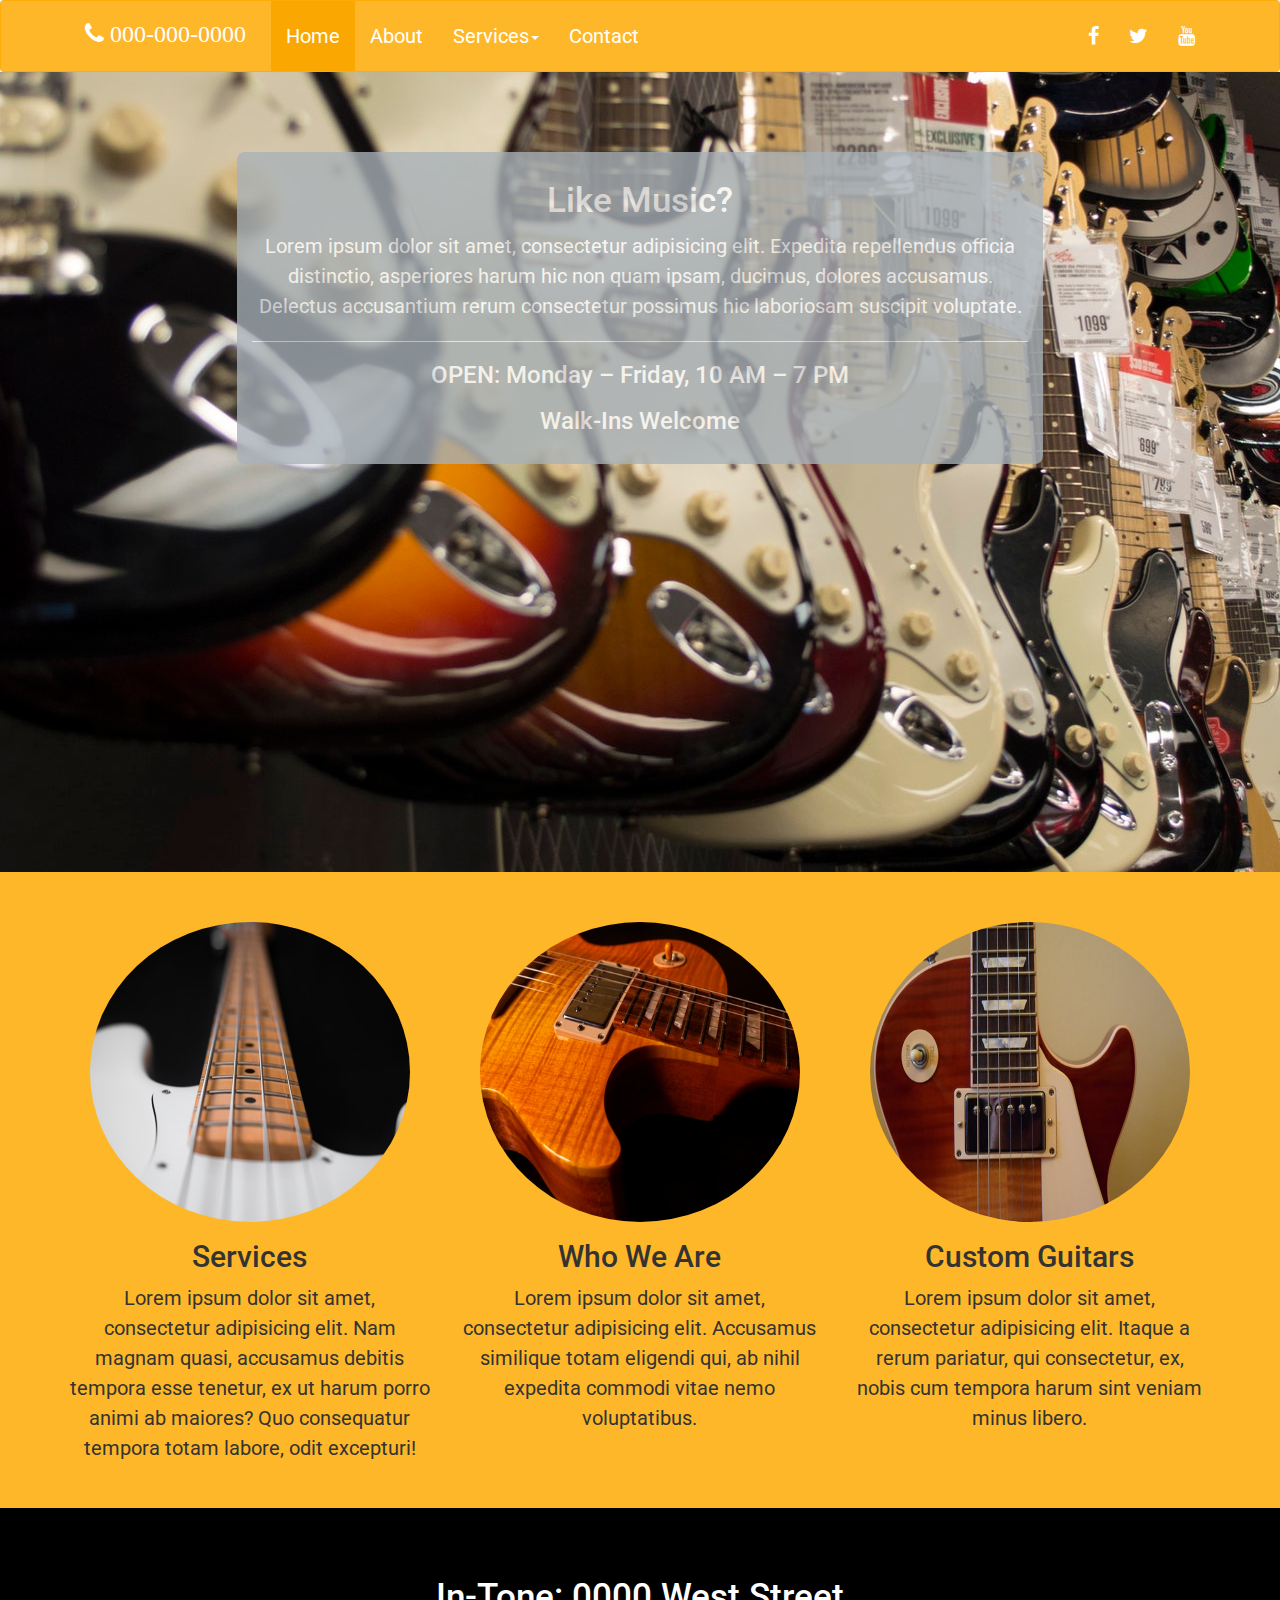
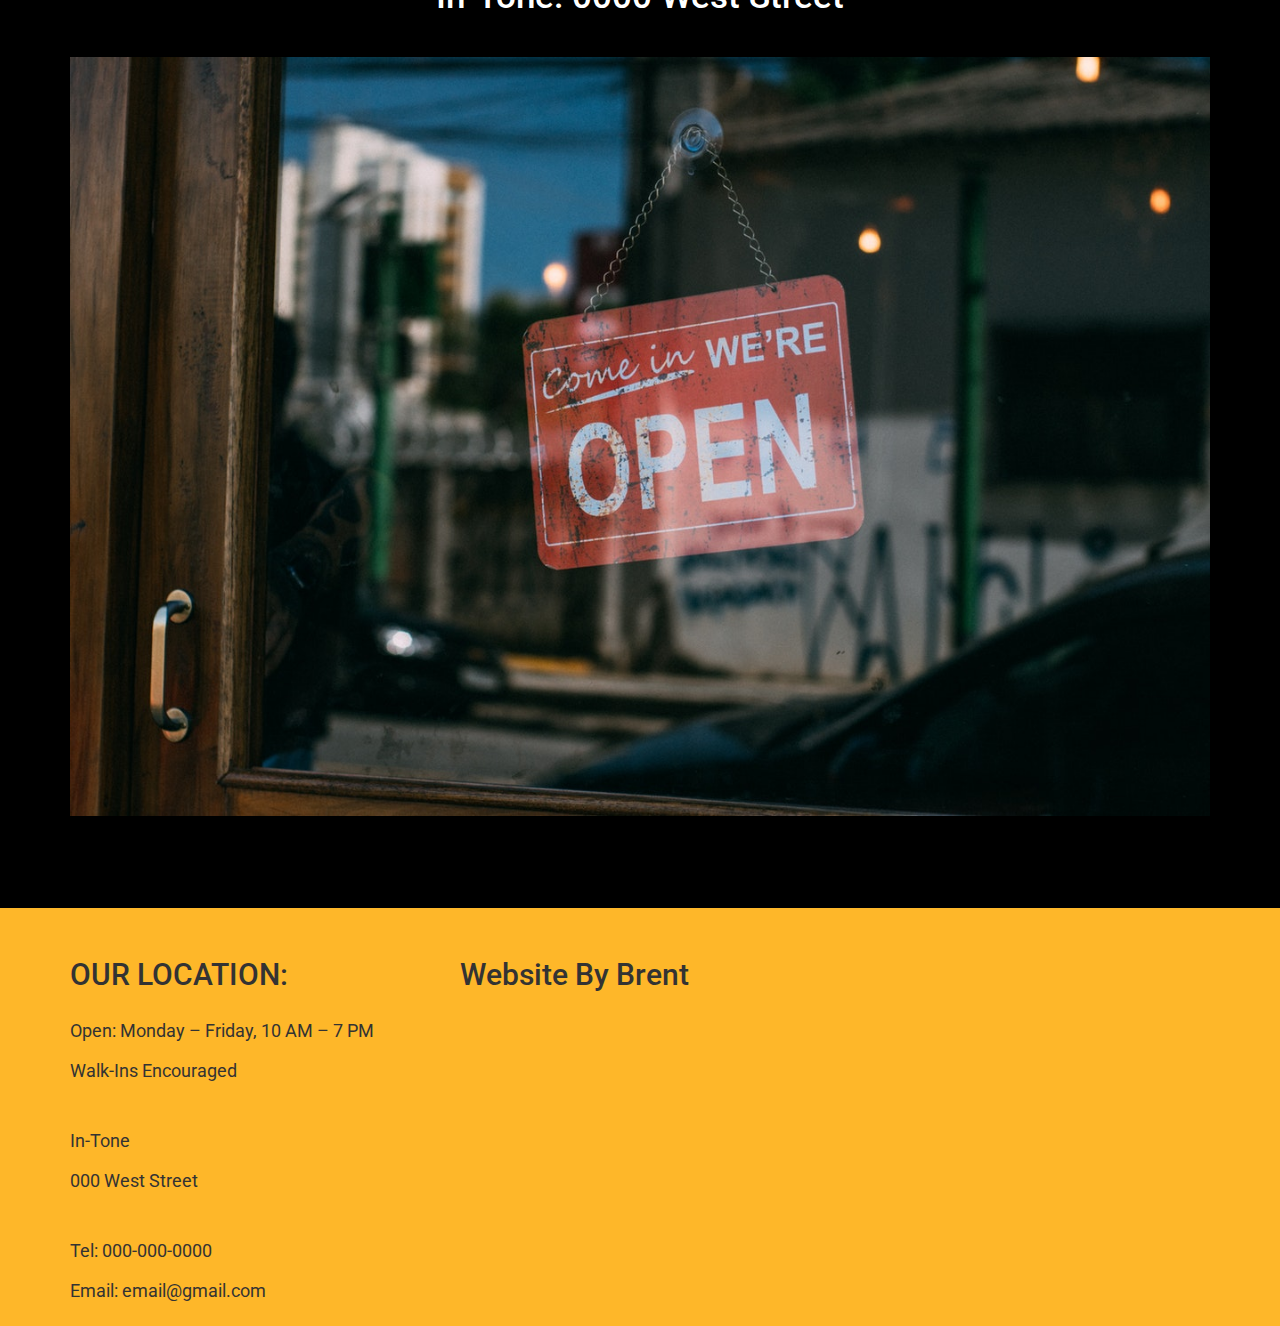
<file: index.html>
<!DOCTYPE html>
<html lang="en">
  <head>
    <meta charset="utf-8">
    <meta http-equiv="X-UA-Compatible" content="IE=edge">
    <meta name="viewport" content="width=device-width, initial-scale=1">
    <!-- The above 3 meta tags *must* come first in the head; any other head content must come *after* these tags -->
    <meta name="description" content="">
    <meta name="author" content="">
    <link rel="icon" href="../../favicon.ico">

    <title>In-Tone | Home</title>

    <link type="text/css" rel="stylesheet" href="css/app.css">
    <link href="https://fonts.googleapis.com/css?family=Roboto" rel="stylesheet">
    
  </head>

  <body>

    <nav class="navbar navbar-default">
      <div class="container">
        <div class="navbar-header">
          <button type="button" class="navbar-toggle collapsed" data-toggle="collapse" data-target="#navbar" aria-expanded="false" aria-controls="navbar">
            <span class="sr-only">Toggle navigation</span>
            <span class="icon-bar"></span>
            <span class="icon-bar"></span>
            <span class="icon-bar"></span>
          </button>
          <!--<a class="navbar-brand" href="#">Project name</a> -->
          <h3><i class="fa fa-phone"> 000-000-0000</i></h3>
        </div>
        <div id="navbar" class="collapse navbar-collapse">
          <ul class="nav navbar-nav">
            <li class="active"><a href="#">Home</a></li>
            <li><a href="about.html">About</a></li>
            <!--<li><a href="#about">Services</a></li> -->
            <li class="dropdown">
            <a class="dropdown-toggle" data-toggle="dropdown" ondblclick="serviceFunction()"  href="services.html">Services<span class="caret"></span></a>
            <ul class="dropdown-menu">
              <li><a href="repair.html">Repair</a></li>
              <li><a href="lesssons.html">Lessons</a></li>
             </ul>
            </li>
               
                <li><a href="contact.html">Contact</a></li>
                
              </ul>
          
          
           <ul class="nav navbar-nav navbar-right">
              <li><a href="#"><i class="fa fa-facebook" title="Go To Our Facebook!"></i></a></li>
              <li><a href="#"><i class="fa fa-twitter" title="Go To Our Twitter!"></i></a></li>
              <li><a href="#"><i class="fa fa-youtube" title="Go To Our Youtube Channel!"></i></a></li>
          </ul>
          
          
        </div><!--/.nav-collapse -->
      </div>
    </nav>


   
   <!-- SHOWECASE -->
   
   <div class="showcase">
       <div class="container fade-in">
           <h2>Like Music?</h2>
           <p>Lorem ipsum dolor sit amet, consectetur adipisicing elit. Expedita repellendus officia distinctio, asperiores harum hic non quam ipsam, ducimus, dolores accusamus. Delectus accusantium rerum consectetur possimus hic laboriosam suscipit voluptate.</p>
           <hr>
           <h3>OPEN: Monday – Friday, 10 AM – 7 PM</h3>
           <h3>Walk-Ins Welcome</h3>
       </div>
   </div>
   
  <!-- END OF SHOWCASE --> 
   
   
   
  <!-- SECTION ABOUT US -->
  
  <div class="services">
      <div class="container">
          <div class="row">
              <div class="col-md-4">
                  <img src="img/image1.jpeg" class="img-circle">
                 <h4>Services</h4>
                  <p>Lorem ipsum dolor sit amet, consectetur adipisicing elit. Nam magnam quasi, accusamus debitis tempora esse tenetur, ex ut harum porro animi ab maiores? Quo consequatur tempora totam labore, odit excepturi!</p>
              </div>
              
               <div class="col-md-4">
                  <img src="img/image2.jpeg" class="img-circle">
                   <h4>Who We Are</h4>
                   <p>Lorem ipsum dolor sit amet, consectetur adipisicing elit. Accusamus similique totam eligendi qui, ab nihil expedita commodi vitae nemo voluptatibus.</p>
              </div> 
              
              <div class="col-md-4">
                 <img src="img/image3.jpeg" class="img-circle">
                  <h4>Custom Guitars</h4>
                  <p>Lorem ipsum dolor sit amet, consectetur adipisicing elit. Itaque a rerum pariatur, qui consectetur, ex, nobis cum tempora harum sint veniam minus libero.</p>
              </div>
              
              
          </div>
      </div>
  </div>
   
  <!--END OF ABOUT US -->
  
  
  <!-- STORE LOCATION -->
  
  <div class="location">
     
      <div class="container">
         <h2>In-Tone: 0000 West Street</h2>
          <img src="img/store-location.jpeg" class="img-responsive">
      </div>
      
  </div>
  
  
  <!--END OF STORE LOCATION -->
   
   
  <!--FOOTER STUFF -->
  <div class="footer">
      <div class="container">
          <div class="row">
              <div class="col-md-4">
                  <h3>OUR LOCATION:</h3>
                  <p>Open: Monday – Friday, 10 AM – 7 PM</p>
                  <p>Walk-Ins Encouraged</p>
                  <br>
                  <p>In-Tone</p>
                  <p>000 West Street</p>
                  <br>
                  <p>Tel: 000-000-0000</p>
                  <p>Email: email@gmail.com</p>
              </div>
              <div class="col-md-4">
                  <h3>Website By Brent</h3>
              </div>
              <div class="col-md-4">
                  
              </div>
              
          </div>
          
          
      </div>
  </div>
   
   
   
   
   
   
   
   
   
   
   
   
   
   
   
   
   
   
   
   
    
      
  <script src="bower_components/jquery/dist/jquery.js"></script>
  <script src="bower_components/bootstrap-sass/assets/javascripts/bootstrap.js"></script>

  <script>
     $(document).ready(function(){
        console.log('hi');
        $('.fade-in').fadeIn(1000);
         
     });
      
      
     //This changes the page when you click on the service opition in the nav bar  
    function serviceFunction(){
        window.location.href = "services.html";
    }
      
      
      
      
 </script>
  
  
  
  
  
  
  
  
  
  
  
  
  
  
  

  </body>
</html>
</file>
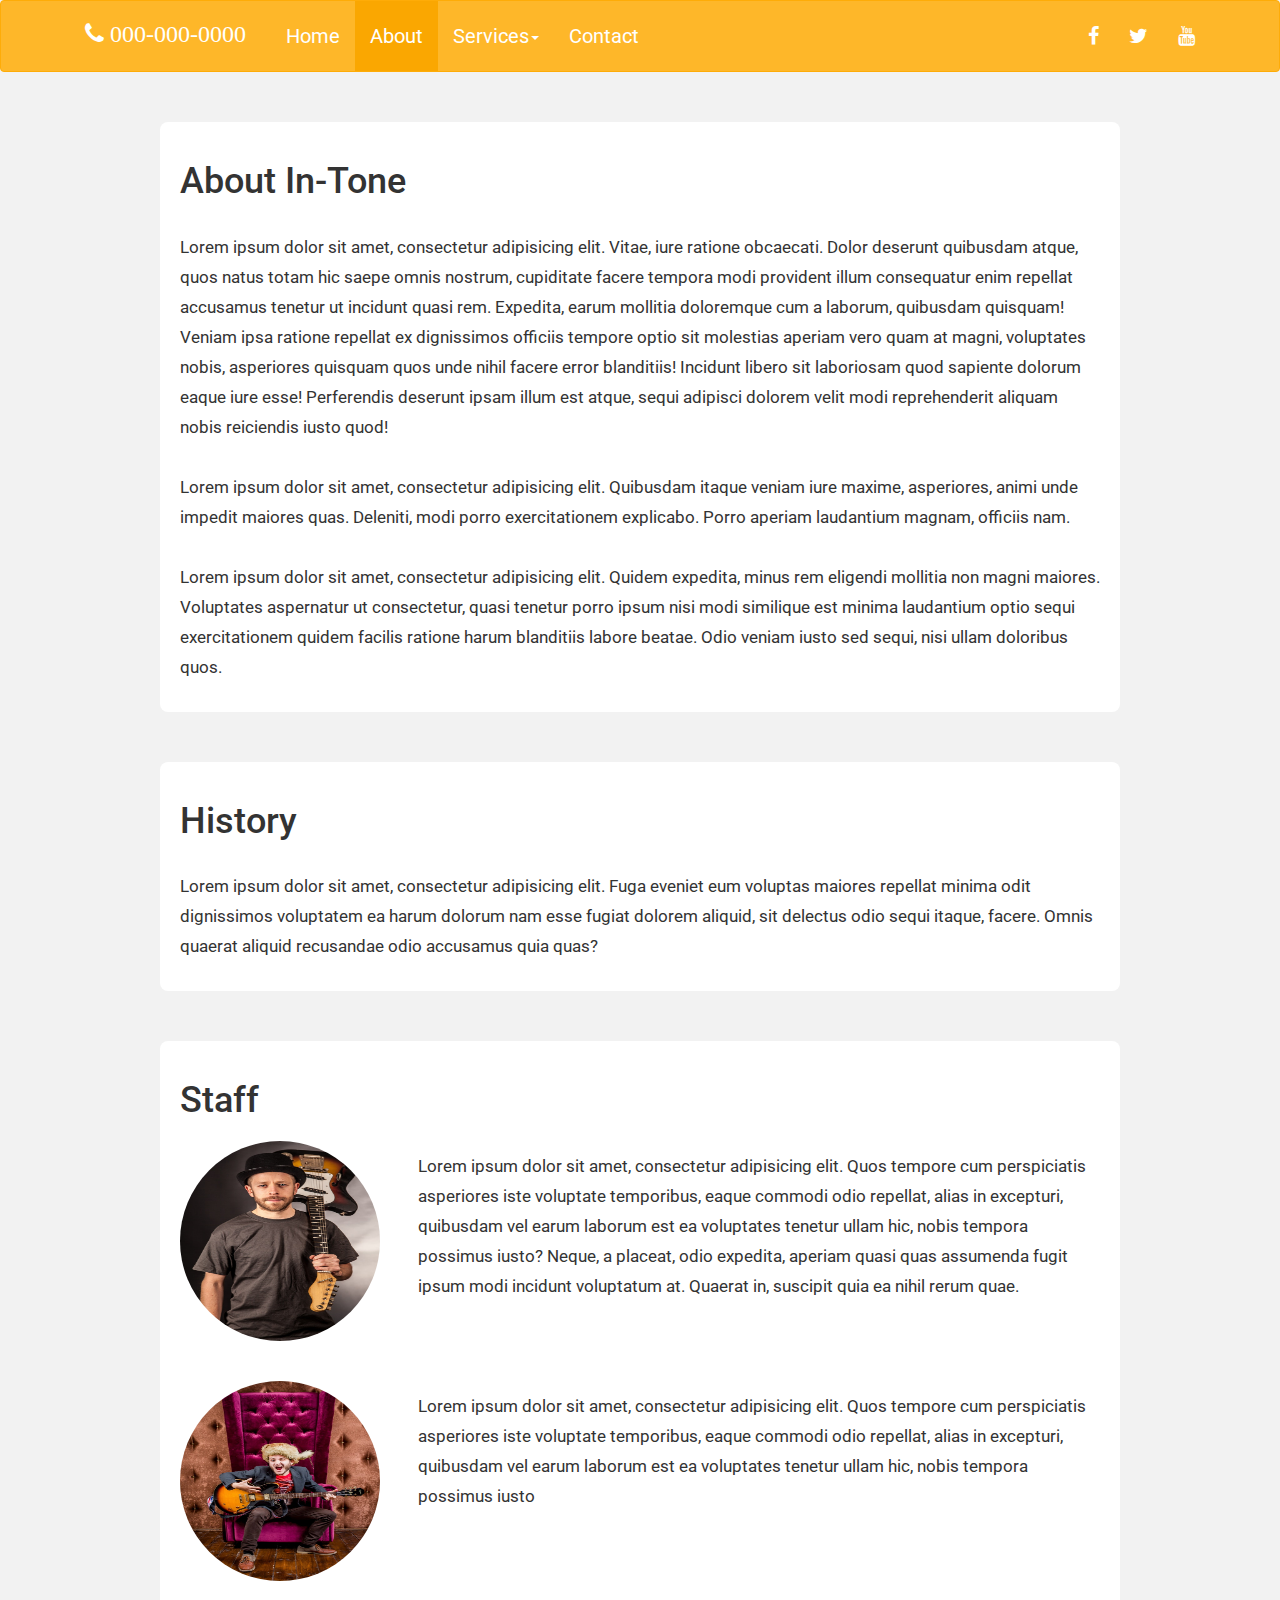
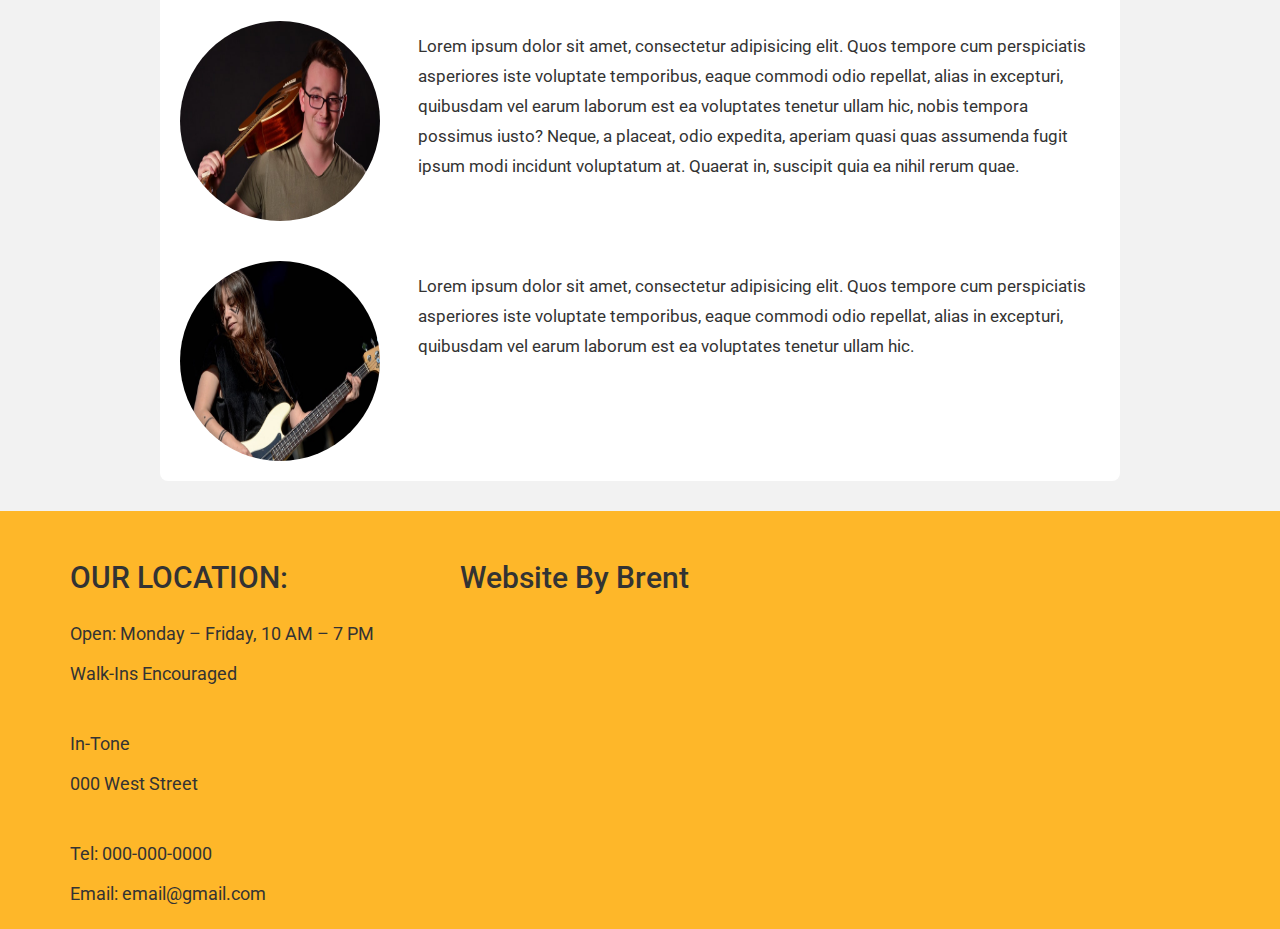
<file: about.html>
<!DOCTYPE html>
<html lang="en">
  <head>
    <meta charset="utf-8">
    <meta http-equiv="X-UA-Compatible" content="IE=edge">
    <meta name="viewport" content="width=device-width, initial-scale=1">
    <!-- The above 3 meta tags *must* come first in the head; any other head content must come *after* these tags -->
    <meta name="description" content="">
    <meta name="author" content="">
    <link rel="icon" href="../../favicon.ico">

    <title>In-Tone | About Us</title>

    <link type="text/css" rel="stylesheet" href="css/app.css">
    <link href="https://fonts.googleapis.com/css?family=Roboto" rel="stylesheet">
    
  </head>

  <body>

    <nav class="navbar navbar-default">
      <div class="container">
        <div class="navbar-header">
          <button type="button" class="navbar-toggle collapsed" data-toggle="collapse" data-target="#navbar" aria-expanded="false" aria-controls="navbar">
            <span class="sr-only">Toggle navigation</span>
            <span class="icon-bar"></span>
            <span class="icon-bar"></span>
            <span class="icon-bar"></span>
          </button>
          <!--<a class="navbar-brand" href="#">Project name</a> -->
          <h3><i class="fa fa-phone"> 000-000-0000</i></h3>
        </div>
        <div id="navbar" class="collapse navbar-collapse">
          <ul class="nav navbar-nav">
            <li ><a href="index.html">Home</a></li>
            <li class="active"><a href="#">About</a></li>
            <li class="dropdown">
            <a class="dropdown-toggle" data-toggle="dropdown" ondblclick="serviceFunction()" href="services.html">Services<span class="caret"></span></a>
            <ul class="dropdown-menu">
              <li><a href="repair.html">Repair</a></li>
              <li><a href="lesssons.html">Lessons</a></li>
             </ul>
            <li><a href="contact.html">Contact</a></li>
          </ul>
          
          
           <ul class="nav navbar-nav navbar-right">
              <li><a href="#"><i class="fa fa-facebook" title="Go To Our Facebook!"></i></a></li>
              <li><a href="#"><i class="fa fa-twitter" title="Go To Our Twitter!"></i></a></li>
              <li><a href="#"><i class="fa fa-youtube" title="Go To Our Youtube Channel!"></i></a></li>
          </ul>
          
          
        </div><!--/.nav-collapse -->
      </div>
    </nav>


   <div id="about-us">
      
   <div class="about-in-tone about-us">
    <h1>About In-Tone</h1>    
    
    <p>Lorem ipsum dolor sit amet, consectetur adipisicing elit. Vitae, iure ratione obcaecati. Dolor deserunt quibusdam atque, quos natus totam hic saepe omnis nostrum, cupiditate facere tempora modi provident illum consequatur enim repellat accusamus tenetur ut incidunt quasi rem. Expedita, earum mollitia doloremque cum a laborum, quibusdam quisquam! Veniam ipsa ratione repellat ex dignissimos officiis tempore optio sit molestias aperiam vero quam at magni, voluptates nobis, asperiores quisquam quos unde nihil facere error blanditiis! Incidunt libero sit laboriosam quod sapiente dolorum eaque iure esse! Perferendis deserunt ipsam illum est atque, sequi adipisci dolorem velit modi reprehenderit aliquam nobis reiciendis iusto quod!</p>
      
    <p>Lorem ipsum dolor sit amet, consectetur adipisicing elit. Quibusdam itaque veniam iure maxime, asperiores, animi unde impedit maiores quas. Deleniti, modi porro exercitationem explicabo. Porro aperiam laudantium magnam, officiis nam.</p>
      
    <p>Lorem ipsum dolor sit amet, consectetur adipisicing elit. Quidem expedita, minus rem eligendi mollitia non magni maiores. Voluptates aspernatur ut consectetur, quasi tenetur porro ipsum nisi modi similique est minima laudantium optio sequi exercitationem quidem facilis ratione harum blanditiis labore beatae. Odio veniam iusto sed sequi, nisi ullam doloribus quos.</p>
       
    </div>
      
    <div class="history about-us">
        <h1>History</h1>
        
        <p>Lorem ipsum dolor sit amet, consectetur adipisicing elit. Fuga eveniet eum voluptas maiores repellat minima odit dignissimos voluptatem ea harum dolorum nam esse fugiat dolorem aliquid, sit delectus odio sequi itaque, facere. Omnis quaerat aliquid recusandae odio accusamus quia quas?</p>
    </div>
       
    <div class="people about-us">
      <h1>Staff</h1>
      
      <div class="row">
          <div class="col-md-3">
              <img src="img/person1.jpg" class="img-circle">
        
          </div>
          
          <div class="col-md-9">
              <p>Lorem ipsum dolor sit amet, consectetur adipisicing elit. Quos tempore cum perspiciatis asperiores iste voluptate temporibus, eaque commodi odio repellat, alias in excepturi, quibusdam vel earum laborum est ea voluptates tenetur ullam hic, nobis tempora possimus iusto? Neque, a placeat, odio expedita, aperiam quasi quas assumenda fugit ipsum modi incidunt voluptatum at. Quaerat in, suscipit quia ea nihil rerum quae.</p>
          </div>
          
      </div>
      <br>
       <div class="row">
          <div class="col-md-3">
              <img src="img/person2.jpeg" class="img-circle">
        
          </div>
          
          <div class="col-md-9">
              <p>Lorem ipsum dolor sit amet, consectetur adipisicing elit. Quos tempore cum perspiciatis asperiores iste voluptate temporibus, eaque commodi odio repellat, alias in excepturi, quibusdam vel earum laborum est ea voluptates tenetur ullam hic, nobis tempora possimus iusto</p>
          </div>
          
      </div>
      <br>
      <div class="row">
          <div class="col-md-3">
              <img src="img/person3.jpeg" class="img-circle">
        
          </div>
          
          <div class="col-md-9">
              <p>Lorem ipsum dolor sit amet, consectetur adipisicing elit. Quos tempore cum perspiciatis asperiores iste voluptate temporibus, eaque commodi odio repellat, alias in excepturi, quibusdam vel earum laborum est ea voluptates tenetur ullam hic, nobis tempora possimus iusto? Neque, a placeat, odio expedita, aperiam quasi quas assumenda fugit ipsum modi incidunt voluptatum at. Quaerat in, suscipit quia ea nihil rerum quae.</p>
          </div>
          
      </div>
      <br>
      <div class="row">
          <div class="col-md-3">
              <img src="img/person4.jpeg" class="img-circle">
        
          </div>
          
          <div class="col-md-9">
              <p>Lorem ipsum dolor sit amet, consectetur adipisicing elit. Quos tempore cum perspiciatis asperiores iste voluptate temporibus, eaque commodi odio repellat, alias in excepturi, quibusdam vel earum laborum est ea voluptates tenetur ullam hic.</p>
          </div>
          
      </div>
      
      
      
      
       
      
      
      
      
      
    </div>
      
      
      
   </div>
    
      
      
      
   
  <!--FOOTER STUFF -->
  <div class="footer">
      <div class="container">
          <div class="row">
              <div class="col-md-4">
                  <h3>OUR LOCATION:</h3>
                  <p>Open: Monday – Friday, 10 AM – 7 PM</p>
                  <p>Walk-Ins Encouraged</p>
                  <br>
                  <p>In-Tone</p>
                  <p>000 West Street</p>
                  <br>
                  <p>Tel: 000-000-0000</p>
                  <p>Email: email@gmail.com</p>
              </div>
              <div class="col-md-4">
                  <h3>Website By Brent</h3>
              </div>
              <div class="col-md-4">
                  
              </div>
              
          </div>
          
          
      </div>
  </div>
   
   
   
   
   
   
   
   
   
   
   
   
   
   
   
   
   
   
   
   
    
      
  <script src="bower_components/jquery/dist/jquery.js"></script>
  <script src="bower_components/bootstrap-sass/assets/javascripts/bootstrap.js"></script>

  <script>
     $(document).ready(function(){
        console.log('hi');
        $('.fade-in').fadeIn(1000);
         
     });
      
      
    //This changes the page when you click on the service opition in the nav bar  
      
    function serviceFunction() {
        window.location.href = "services.html";
    }
      
      
      
 </script>
  
  
  
  
  
  
  
  
  
  
  
  
  
  
  

  </body>
</html>
</file>
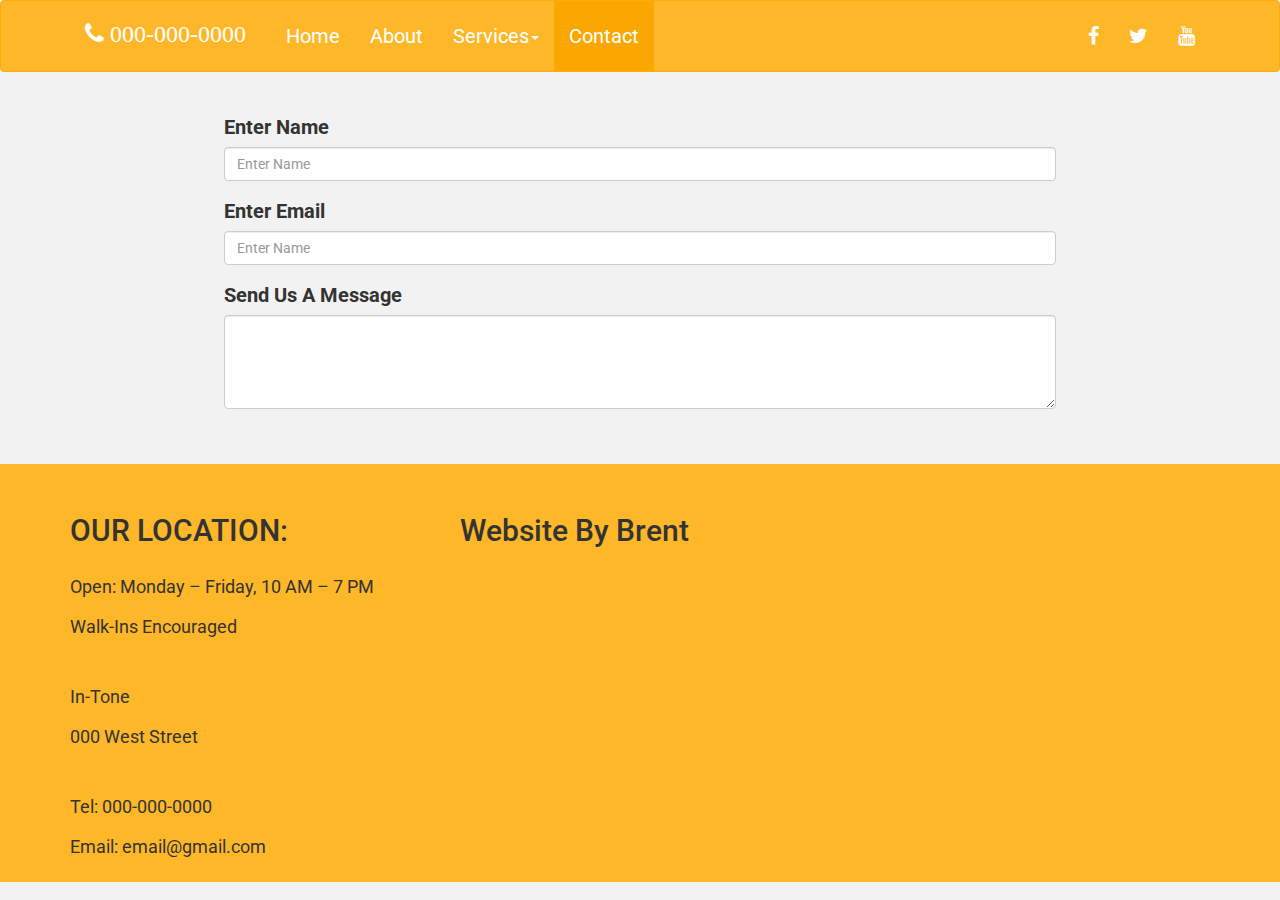
<file: contact.html>
<!DOCTYPE html>
<html lang="en">
  <head>
    <meta charset="utf-8">
    <meta http-equiv="X-UA-Compatible" content="IE=edge">
    <meta name="viewport" content="width=device-width, initial-scale=1">
    <!-- The above 3 meta tags *must* come first in the head; any other head content must come *after* these tags -->
    <meta name="description" content="">
    <meta name="author" content="">
    <link rel="icon" href="../../favicon.ico">

    <title>In-Tone | About Us</title>

    <link type="text/css" rel="stylesheet" href="css/app.css">
    <link href="https://fonts.googleapis.com/css?family=Roboto" rel="stylesheet">
    
  </head>

  <body>

    <nav class="navbar navbar-default">
      <div class="container">
        <div class="navbar-header">
          <button type="button" class="navbar-toggle collapsed" data-toggle="collapse" data-target="#navbar" aria-expanded="false" aria-controls="navbar">
            <span class="sr-only">Toggle navigation</span>
            <span class="icon-bar"></span>
            <span class="icon-bar"></span>
            <span class="icon-bar"></span>
          </button>
          <!--<a class="navbar-brand" href="#">Project name</a> -->
          <h3><i class="fa fa-phone"> 000-000-0000</i></h3>
        </div>
        <div id="navbar" class="collapse navbar-collapse">
          <ul class="nav navbar-nav">
            <li ><a href="index.html">Home</a></li>
            <li ><a href="about.html">About</a></li>
            <li class="dropdown">
            <a class="dropdown-toggle" data-toggle="dropdown" ondblclick="serviceFunction()" href="services.html">Services<span class="caret"></span></a>
            <ul class="dropdown-menu">
              <li><a href="repair.html">Repair</a></li>
              <li><a href="lesssons.html">Lessons</a></li>
             </ul>
            <li class="active"><a href="contact.html">Contact</a></li>
          </ul>
          
          
           <ul class="nav navbar-nav navbar-right">
              <li><a href="#"><i class="fa fa-facebook" title="Go To Our Facebook!"></i></a></li>
              <li><a href="#"><i class="fa fa-twitter" title="Go To Our Twitter!"></i></a></li>
              <li><a href="#"><i class="fa fa-youtube" title="Go To Our Youtube Channel!"></i></a></li>
          </ul>
          
          
        </div><!--/.nav-collapse -->
      </div>
    </nav>



     
<div id="form">
    <div class="container">
     <form>
      <div class="form-group">
        <label for="name">Enter Name</label>
        <input type="text" class="form-control" id="name" placeholder="Enter Name">
      </div>
       <div class="form-group">
        <label for="email">Enter Email</label>
        <input type="email" class="form-control" id="email" placeholder="Enter Name">
      </div>
      
      <div class="form-group">
        <label for="exampleFormControlTextarea1">Send Us A Message</label>
        <textarea class="form-control" id="message" rows="4"></textarea>
      </div>
    </form>
        
    </div>
    
    
    
</div>
      
      
      
   
  <!--FOOTER STUFF -->
  <div class="footer">
      <div class="container">
          <div class="row">
              <div class="col-md-4">
                  <h3>OUR LOCATION:</h3>
                  <p>Open: Monday – Friday, 10 AM – 7 PM</p>
                  <p>Walk-Ins Encouraged</p>
                  <br>
                  <p>In-Tone</p>
                  <p>000 West Street</p>
                  <br>
                  <p>Tel: 000-000-0000</p>
                  <p>Email: email@gmail.com</p>
              </div>
              <div class="col-md-4">
                  <h3>Website By Brent</h3>
              </div>
              <div class="col-md-4">
                  
              </div>
              
          </div>
          
          
      </div>
  </div>
   
   
   
   
   
   
   
   
   
   
   
   
   
   
   
   
   
   
   
   
    
      
  <script src="bower_components/jquery/dist/jquery.js"></script>
  <script src="bower_components/bootstrap-sass/assets/javascripts/bootstrap.js"></script>

  <script>
     $(document).ready(function(){
        console.log('hi');
        $('.fade-in').fadeIn(1000);
         
     });
      
      
    //This changes the page when you click on the service opition in the nav bar  
      
    function serviceFunction() {
        window.location.href = "services.html";
    }
      
      
      
 </script>
  
  
  
  
  
  
  
  
  
  
  
  
  
  
  

  </body>
</html>
</file>
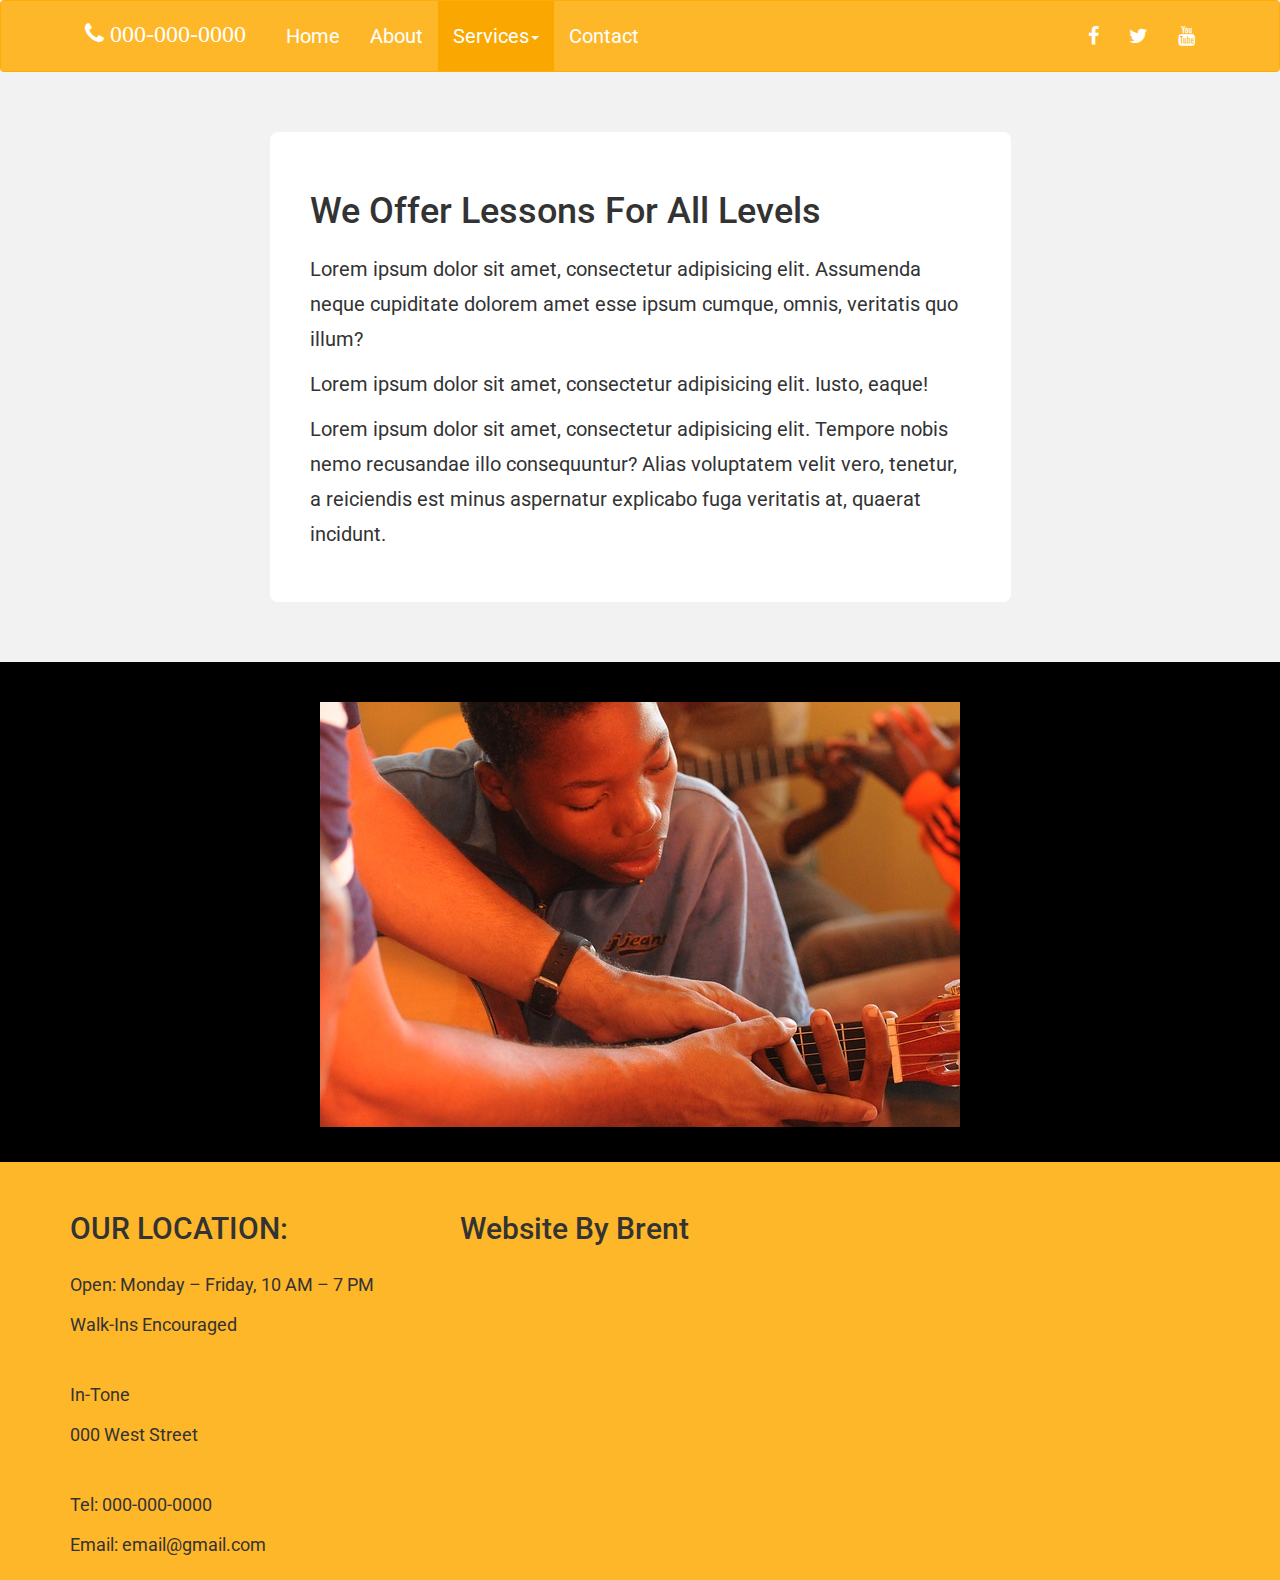
<file: lesssons.html>
<!DOCTYPE html>
<html lang="en">
  <head>
    <meta charset="utf-8">
    <meta http-equiv="X-UA-Compatible" content="IE=edge">
    <meta name="viewport" content="width=device-width, initial-scale=1">
    <!-- The above 3 meta tags *must* come first in the head; any other head content must come *after* these tags -->
    <meta name="description" content="">
    <meta name="author" content="">
    <link rel="icon" href="../../favicon.ico">

    <title>In-Tone | About Us</title>

    <link type="text/css" rel="stylesheet" href="css/app.css">
    <link href="https://fonts.googleapis.com/css?family=Roboto" rel="stylesheet">
    
  </head>

  <body>

    <nav class="navbar navbar-default">
      <div class="container">
        <div class="navbar-header">
          <button type="button" class="navbar-toggle collapsed" data-toggle="collapse" data-target="#navbar" aria-expanded="false" aria-controls="navbar">
            <span class="sr-only">Toggle navigation</span>
            <span class="icon-bar"></span>
            <span class="icon-bar"></span>
            <span class="icon-bar"></span>
          </button>
          <!--<a class="navbar-brand" href="#">Project name</a> -->
          <h3><i class="fa fa-phone"> 000-000-0000</i></h3>
        </div>
        <div id="navbar" class="collapse navbar-collapse">
          <ul class="nav navbar-nav">
            <li ><a href="index.html">Home</a></li>
            <li ><a href="about.html">About</a></li>
            <li class="dropdown active">
            <a class="dropdown-toggle" data-toggle="dropdown" ondblclick="serviceFunction()" href="services.html">Services<span class="caret"></span></a>
            <ul class="dropdown-menu">
              <li><a href="repair.html">Repair</a></li>
              <li><a href="lesssons.html">Lessons</a></li>
             </ul>
            <li><a href="contact.html">Contact</a></li>
          </ul>
          
          
           <ul class="nav navbar-nav navbar-right">
              <li><a href="#"><i class="fa fa-facebook" title="Go To Our Facebook!"></i></a></li>
              <li><a href="#"><i class="fa fa-twitter" title="Go To Our Twitter!"></i></a></li>
              <li><a href="#"><i class="fa fa-youtube" title="Go To Our Youtube Channel!"></i></a></li>
          </ul>
          
          
        </div><!--/.nav-collapse -->
      </div>
    </nav>


     
     <div id="lessons">
         <div class="container">
            
            <br><br>
            <div class="main-lessons">
             <h1>We Offer Lessons For All Levels</h1>
             
             <p>Lorem ipsum dolor sit amet, consectetur adipisicing elit. Assumenda neque cupiditate dolorem amet esse ipsum cumque, omnis, veritatis quo illum?</p>
             
             <p>Lorem ipsum dolor sit amet, consectetur adipisicing elit. Iusto, eaque!</p>
             
             <p>Lorem ipsum dolor sit amet, consectetur adipisicing elit. Tempore nobis nemo recusandae illo consequuntur? Alias voluptatem velit vero, tenetur, a reiciendis est minus aspernatur explicabo fuga veritatis at, quaerat incidunt.</p>
             </div>
             
             <br><br>
             
     
             
             
             
         </div>
         

     </div>
     
     
    <div class="lesson">
                 
       <img src="img/lesson1.jpg" class="img-responsive">
                 
     </div>
     
     
     
     
     
     
     
     
      
   
  <!--FOOTER STUFF -->
  <div class="footer">
      <div class="container">
          <div class="row">
              <div class="col-md-4">
                  <h3>OUR LOCATION:</h3>
                  <p>Open: Monday – Friday, 10 AM – 7 PM</p>
                  <p>Walk-Ins Encouraged</p>
                  <br>
                  <p>In-Tone</p>
                  <p>000 West Street</p>
                  <br>
                  <p>Tel: 000-000-0000</p>
                  <p>Email: email@gmail.com</p>
              </div>
              <div class="col-md-4">
                  <h3>Website By Brent</h3>
              </div>
              <div class="col-md-4">
                  
              </div>
              
          </div>
          
          
      </div>
  </div>
   
   
   
   
   
   
   
   
   
   
   
   
   
   
   
   
   
   
   
   
    
      
  <script src="bower_components/jquery/dist/jquery.js"></script>
  <script src="bower_components/bootstrap-sass/assets/javascripts/bootstrap.js"></script>

  <script>
     $(document).ready(function(){
        console.log('hi');
        $('.fade-in').fadeIn(1000);
         
     });
      
      
    //This changes the page when you click on the service opition in the nav bar  
      
    function serviceFunction() {
        window.location.href = "services.html";
    }
      
      
      
 </script>
  
  
  
  
  
  
  
  
  
  
  
  
  
  
  

  </body>
</html>
</file>
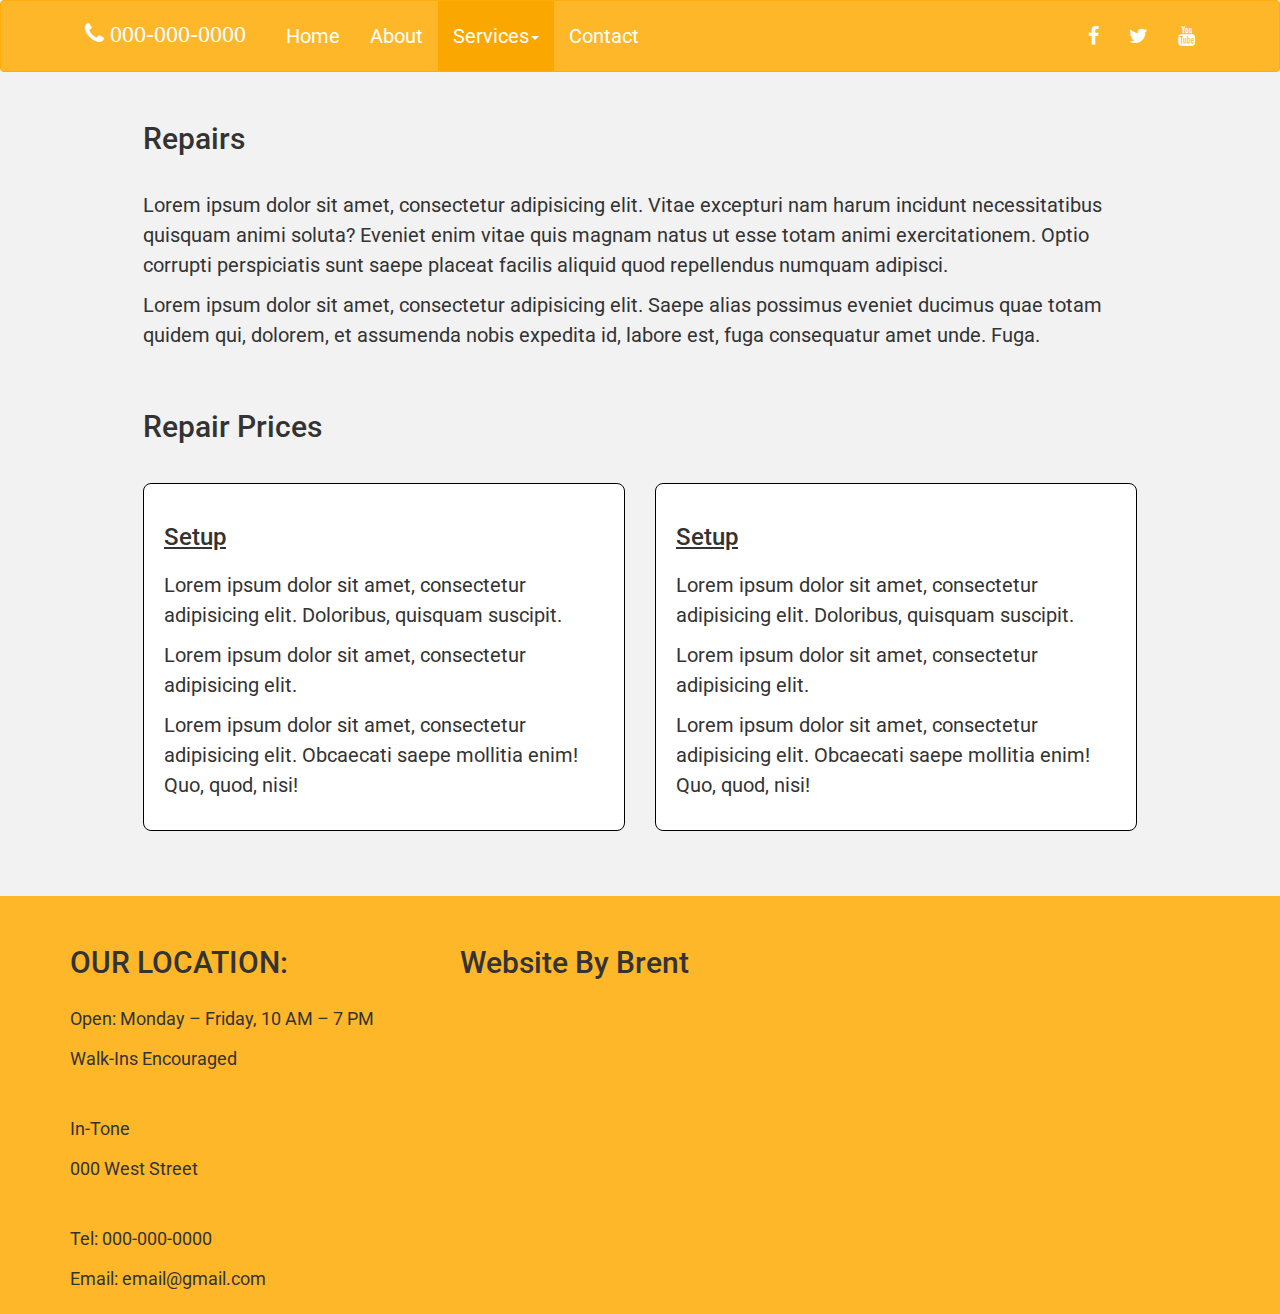
<file: repair.html>
<!DOCTYPE html>
<html lang="en">
  <head>
    <meta charset="utf-8">
    <meta http-equiv="X-UA-Compatible" content="IE=edge">
    <meta name="viewport" content="width=device-width, initial-scale=1">
    <!-- The above 3 meta tags *must* come first in the head; any other head content must come *after* these tags -->
    <meta name="description" content="">
    <meta name="author" content="">
    <link rel="icon" href="../../favicon.ico">

    <title>In-Tone | About Us</title>

    <link type="text/css" rel="stylesheet" href="css/app.css">
    <link href="https://fonts.googleapis.com/css?family=Roboto" rel="stylesheet">
    
  </head>

  <body>

    <nav class="navbar navbar-default">
      <div class="container">
        <div class="navbar-header">
          <button type="button" class="navbar-toggle collapsed" data-toggle="collapse" data-target="#navbar" aria-expanded="false" aria-controls="navbar">
            <span class="sr-only">Toggle navigation</span>
            <span class="icon-bar"></span>
            <span class="icon-bar"></span>
            <span class="icon-bar"></span>
          </button>
          <!--<a class="navbar-brand" href="#">Project name</a> -->
          <h3><i class="fa fa-phone"> 000-000-0000</i></h3>
        </div>
        <div id="navbar" class="collapse navbar-collapse">
          <ul class="nav navbar-nav">
            <li ><a href="index.html">Home</a></li>
            <li ><a href="about.html">About</a></li>
            <li class="dropdown active">
            <a class="dropdown-toggle" data-toggle="dropdown" ondblclick="serviceFunction()" href="services.html">Services<span class="caret"></span></a>
            <ul class="dropdown-menu">
              <li><a href="repair.html">Repair</a></li>
              <li><a href="lesssons.html">Lessons</a></li>
             </ul>
            <li><a href="contact.html">Contact</a></li>
          </ul>
          
          
           <ul class="nav navbar-nav navbar-right">
              <li><a href="#"><i class="fa fa-facebook" title="Go To Our Facebook!"></i></a></li>
              <li><a href="#"><i class="fa fa-twitter" title="Go To Our Twitter!"></i></a></li>
              <li><a href="#"><i class="fa fa-youtube" title="Go To Our Youtube Channel!"></i></a></li>
          </ul>
          
          
        </div><!--/.nav-collapse -->
      </div>
    </nav>


<div id="main-repair">
    <div class="container">
        <h2>Repairs</h2>
        
        <p>Lorem ipsum dolor sit amet, consectetur adipisicing elit. Vitae excepturi nam harum incidunt necessitatibus quisquam animi soluta? Eveniet enim vitae quis magnam natus ut esse totam animi exercitationem. Optio corrupti perspiciatis sunt saepe placeat facilis aliquid quod repellendus numquam adipisci.</p>
        
        <p>Lorem ipsum dolor sit amet, consectetur adipisicing elit. Saepe alias possimus eveniet ducimus quae totam quidem qui, dolorem, et assumenda nobis expedita id, labore est, fuga consequatur amet unde. Fuga.</p>
                
    </div>
</div>
     
     
     
<div id="prices">
    <div class="container">
        <h2>Repair Prices</h2>
        <div class="row">
      
            <div class="col-md-6">
               <div class="repair-container">
                <h3>Setup</h3>
                <p>Lorem ipsum dolor sit amet, consectetur adipisicing elit. Doloribus, quisquam suscipit.</p>
                <p>Lorem ipsum dolor sit amet, consectetur adipisicing elit.</p>
                <p>Lorem ipsum dolor sit amet, consectetur adipisicing elit. Obcaecati saepe mollitia enim! Quo, quod, nisi!</p>
                </div>
            </div>

            <div class="col-md-6">
               <div class="repair-container">
                <h3>Setup</h3>
                <p>Lorem ipsum dolor sit amet, consectetur adipisicing elit. Doloribus, quisquam suscipit.</p>
                <p>Lorem ipsum dolor sit amet, consectetur adipisicing elit.</p>
                <p>Lorem ipsum dolor sit amet, consectetur adipisicing elit. Obcaecati saepe mollitia enim! Quo, quod, nisi!</p>
                </div>
            </div>

            
            
        </div>
    </div>
</div>    

     
      
      
      
   
  <!--FOOTER STUFF -->
  <div class="footer">
      <div class="container">
          <div class="row">
              <div class="col-md-4">
                  <h3>OUR LOCATION:</h3>
                  <p>Open: Monday – Friday, 10 AM – 7 PM</p>
                  <p>Walk-Ins Encouraged</p>
                  <br>
                  <p>In-Tone</p>
                  <p>000 West Street</p>
                  <br>
                  <p>Tel: 000-000-0000</p>
                  <p>Email: email@gmail.com</p>
              </div>
              <div class="col-md-4">
                  <h3>Website By Brent</h3>
              </div>
              <div class="col-md-4">
                  
              </div>
              
          </div>
          
          
      </div>
  </div>
   
   
   
   
   
   
   
   
   
   
   
   
   
   
   
   
   
   
   
   
    
      
  <script src="bower_components/jquery/dist/jquery.js"></script>
  <script src="bower_components/bootstrap-sass/assets/javascripts/bootstrap.js"></script>

  <script>
     $(document).ready(function(){
        console.log('hi');
        $('.fade-in').fadeIn(1000);
         
     });
      
      
    //This changes the page when you click on the service opition in the nav bar  
      
    function serviceFunction() {
        window.location.href = "services.html";
    }
      
      
      
 </script>
  
  
  
  
  
  
  
  
  
  
  
  
  
  
  

  </body>
</html>
</file>
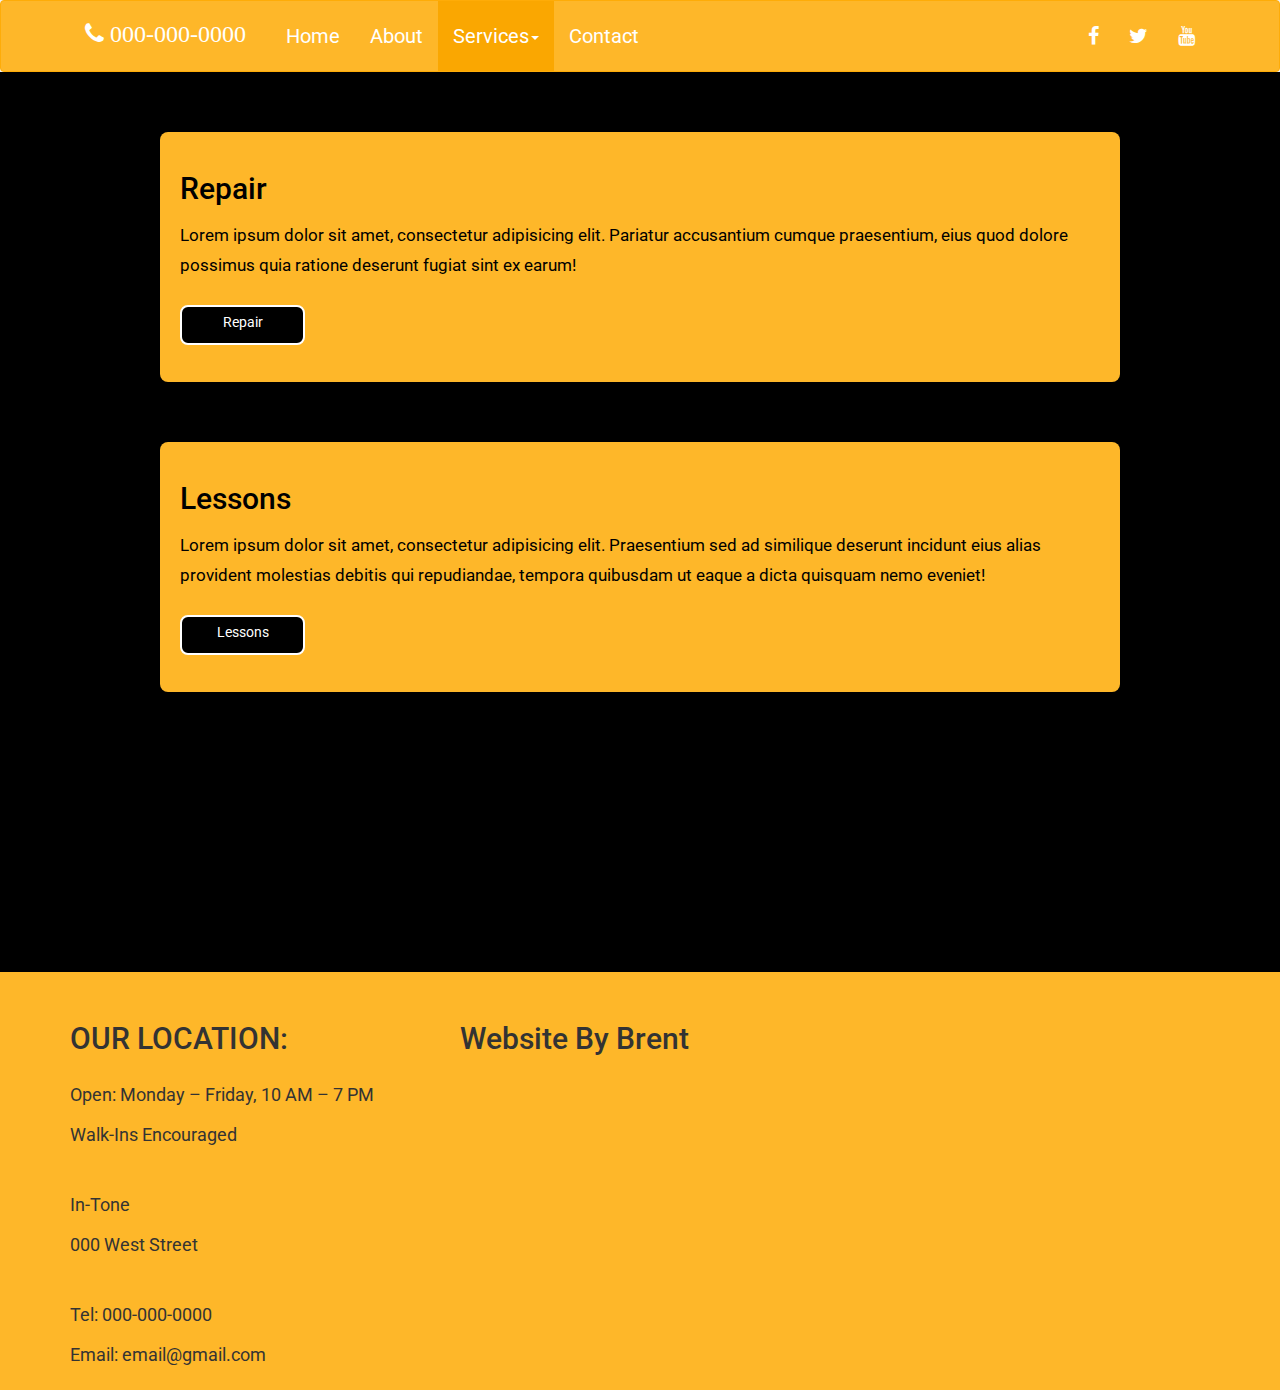
<file: services.html>
<!DOCTYPE html>
<html lang="en">
  <head>
    <meta charset="utf-8">
    <meta http-equiv="X-UA-Compatible" content="IE=edge">
    <meta name="viewport" content="width=device-width, initial-scale=1">
    <!-- The above 3 meta tags *must* come first in the head; any other head content must come *after* these tags -->
    <meta name="description" content="">
    <meta name="author" content="">
    <link rel="icon" href="../../favicon.ico">

    <title>In-Tone | Services </title>

    <link type="text/css" rel="stylesheet" href="css/app.css">
    <link href="https://fonts.googleapis.com/css?family=Roboto" rel="stylesheet">
    
  </head>

  <body>

    <nav class="navbar navbar-default">
      <div class="container">
        <div class="navbar-header">
          <button type="button" class="navbar-toggle collapsed" data-toggle="collapse" data-target="#navbar" aria-expanded="false" aria-controls="navbar">
            <span class="sr-only">Toggle navigation</span>
            <span class="icon-bar"></span>
            <span class="icon-bar"></span>
            <span class="icon-bar"></span>
          </button>
          <!--<a class="navbar-brand" href="#">Project name</a> -->
          <h3><i class="fa fa-phone"> 000-000-0000</i></h3>
        </div>
        <div id="navbar" class="collapse navbar-collapse">
          <ul class="nav navbar-nav">
            <li ><a href="index.html">Home</a></li>
            <li><a href="about.html">About</a></li>
            <li class="dropdown active">
            <a class="dropdown-toggle" data-toggle="dropdown" href="#">Services<span class="caret"></span></a>
            <ul class="dropdown-menu">
              <li><a href="repair.html">Repair</a></li>
              <li><a href="lesssons.html">Lessons</a></li>
             </ul>
            <li><a href="contact.html">Contact</a></li>
          </ul>
          
          
           <ul class="nav navbar-nav navbar-right">
              <li><a href="#"><i class="fa fa-facebook" title="Go To Our Facebook!"></i></a></li>
              <li><a href="#"><i class="fa fa-twitter" title="Go To Our Twitter!"></i></a></li>
              <li><a href="#"><i class="fa fa-youtube" title="Go To Our Youtube Channel!"></i></a></li>
          </ul>
          
          
        </div><!--/.nav-collapse -->
      </div>
    </nav>


   
   <div id="services">
       <br><br>
       
       <div class="repair main-services">
            <h2>Repair</h2>
            <p>Lorem ipsum dolor sit amet, consectetur adipisicing elit. Pariatur accusantium cumque praesentium, eius quod dolore possimus quia ratione deserunt fugiat sint ex earum!</p>
            
            <a href="repair.html" class="btn btn-info service-button" role="button">Repair</a>

            
       </div>
       
  
       
       <br><br>
       
       <div class="lessons main-services">
            <h2>Lessons</h2>
            <p>Lorem ipsum dolor sit amet, consectetur adipisicing elit. Praesentium sed ad similique deserunt incidunt eius alias provident molestias debitis qui repudiandae, tempora quibusdam ut eaque a dicta quisquam nemo eveniet!</p>
            
            <a href="repair.html" class="btn btn-info service-button" role="button">Lessons</a>

       </div>
       
       <br><br>
       
       
       
   </div>
   
    
      
      
      
   
  <!--FOOTER STUFF -->
  <div class="footer">
      <div class="container">
          <div class="row">
              <div class="col-md-4">
                  <h3>OUR LOCATION:</h3>
                  <p>Open: Monday – Friday, 10 AM – 7 PM</p>
                  <p>Walk-Ins Encouraged</p>
                  <br>
                  <p>In-Tone</p>
                  <p>000 West Street</p>
                  <br>
                  <p>Tel: 000-000-0000</p>
                  <p>Email: email@gmail.com</p>
              </div>
              <div class="col-md-4">
                  <h3>Website By Brent</h3>
              </div>
              <div class="col-md-4">
                  
              </div>
              
          </div>
          
          
      </div>
  </div>
   
   
   
   
   
   
   
   
   
   
   
   
   
   
   
   
   
   
   
   
    
      
  <script src="bower_components/jquery/dist/jquery.js"></script>
  <script src="bower_components/bootstrap-sass/assets/javascripts/bootstrap.js"></script>

  <script>
     $(document).ready(function(){
        console.log('hi');
        $('.fade-in').fadeIn(1000);
         
     });
      
      
     function myfunction() {
        window.location.href = "services.html";
    }
      
      
 </script>
  
  
  
  
  
  
  
  
  
  
  
  
  
  
  

  </body>
</html>
</file>
